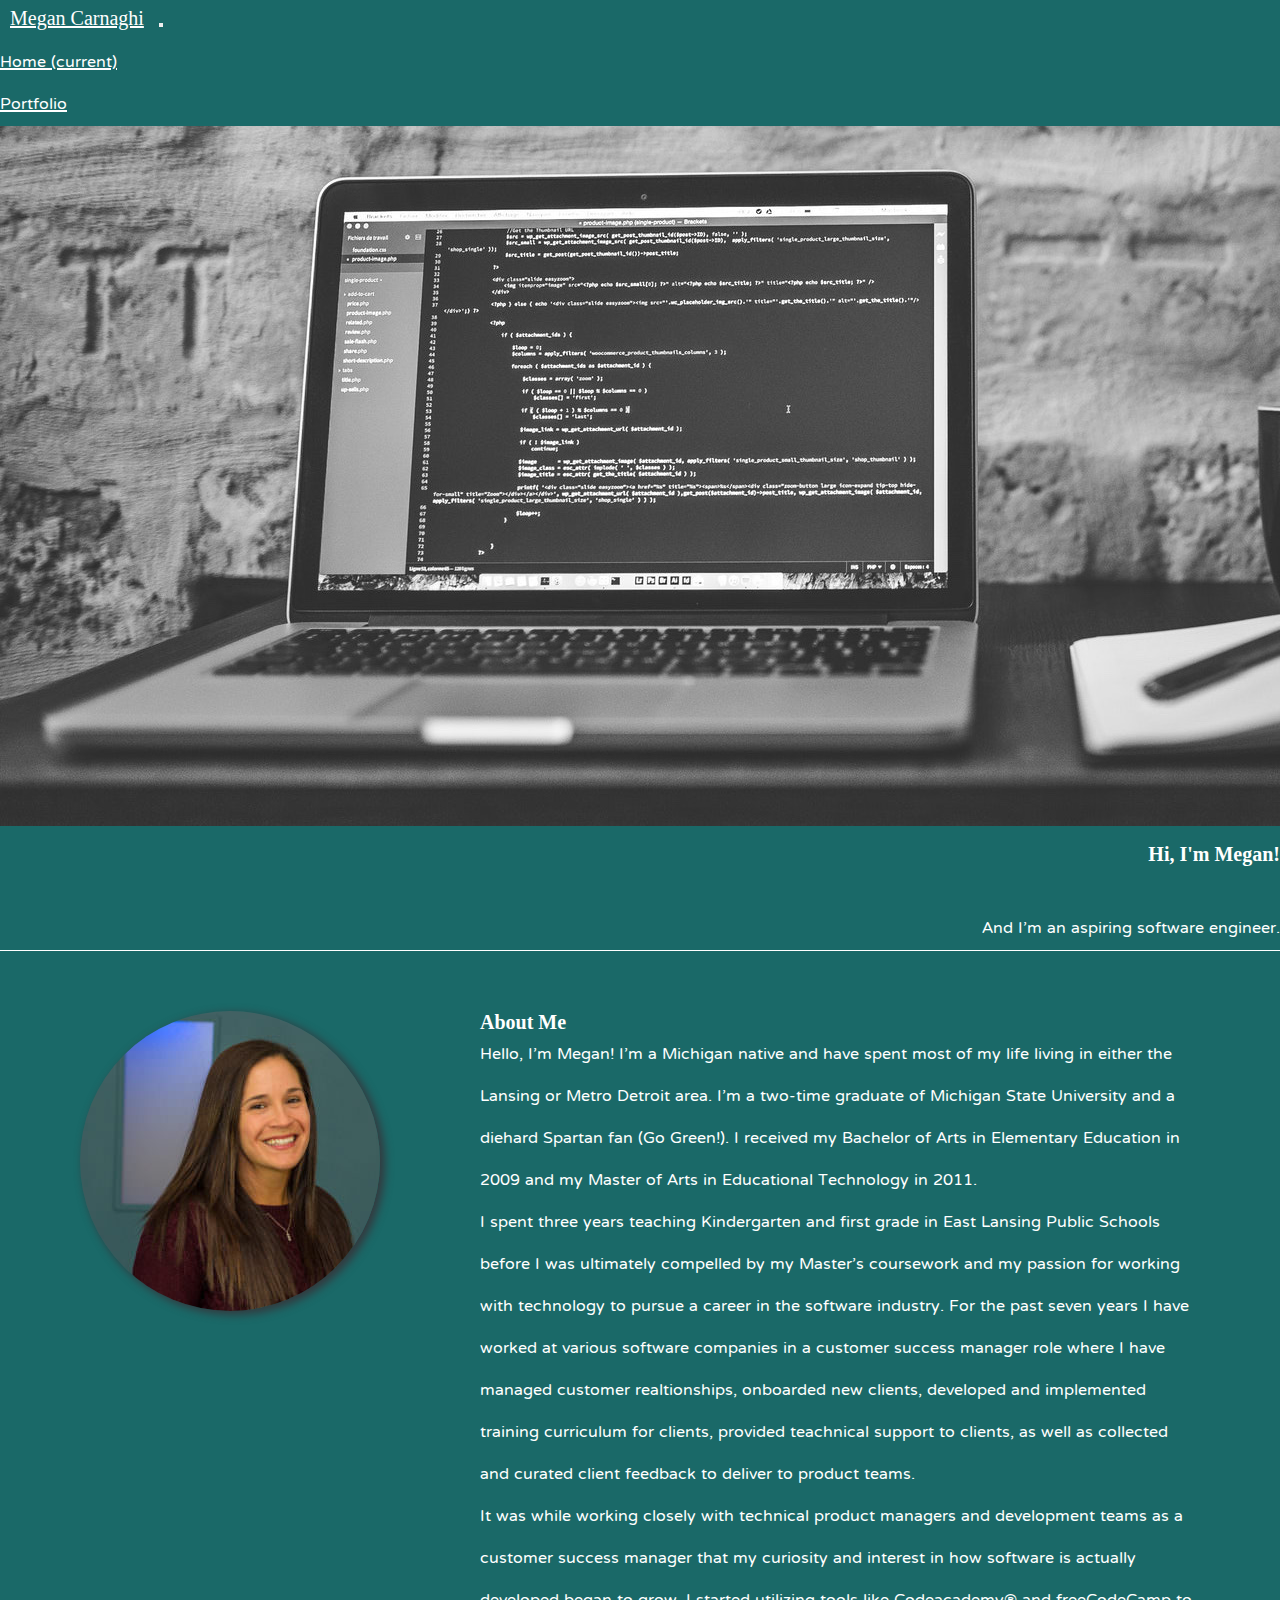
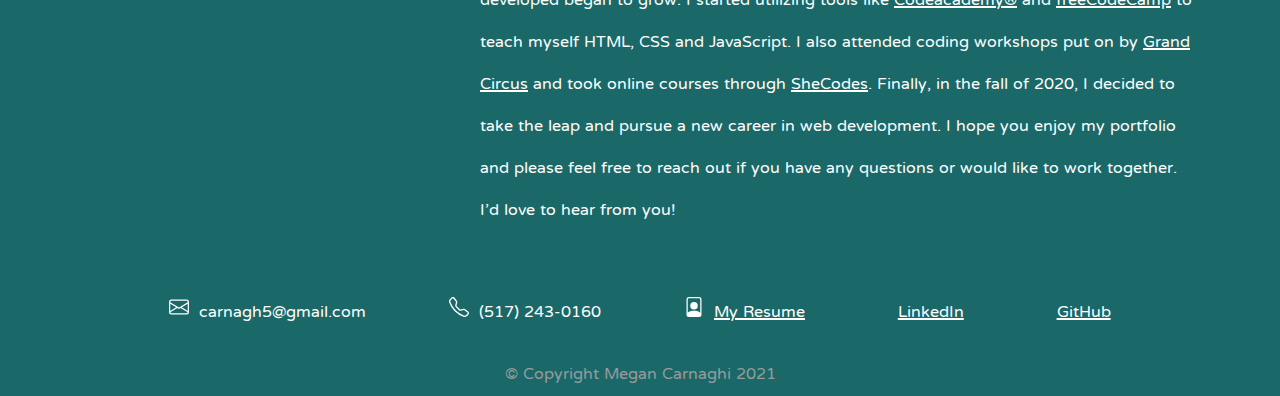
<file: index.html>
<!DOCTYPE html>
<html>
  <head>
    <meta charset="utf-8" />
    <meta name="viewport" content="width=device-width, initial-scale=1" />
    <title>Megan Codes</title>
    <!-- BootStrap Stylesheet -->
    <link
      rel="stylesheet"
      href="https://cdn.jsdelivr.net/npm/bootstrap@4.5.3/dist/css/bootstrap.min.css"
      integrity="sha384-TX8t27EcRE3e/ihU7zmQxVncDAy5uIKz4rEkgIXeMed4M0jlfIDPvg6uqKI2xXr2"
      crossorigin="anonymous"
    />
        <!-- Font Awesome Stylesheet-->
    <link
      rel="stylesheet"
      href="https://use.fontawesome.com/releases/v5.8.1/css/all.css"
      integrity="sha384-50oBUHEmvpQ+1lW4y57PTFmhCaXp0ML5d60M1M7uH2+nqUivzIebhndOJK28anvf"
      crossorigin="anonymous"
    />
    <!-- Google Fonts Stylesheet -->
    <link
      href="https://fonts.googleapis.com/css2?family=Homemade+Apple&family=NTR&display=swap"
      rel="stylesheet"
    />
    <!-- My Stylesheet -->
    <link rel="stylesheet" href="assets/css/index.css" type="text/css" />
  </head>
  <body>
    <!-- Header -->
    <header class="header sticky-top">
          <!-- Nav Bar -->
    <nav
      class="navbar navbar-expand-lg navbar-dark bg-dark border-bottom border-light"
    >
      <a class="navbar-brand" id="megan">Megan Carnaghi</a>
      <button
        class="navbar-toggler"
        type="button"
        data-toggle="collapse"
        data-target="#navbarNav"
        aria-controls="navbarNav"
        aria-expanded="false"
        aria-label="Toggle navigation"
      >
        <span class="navbar-toggler-icon"></span>
      </button>
      <div class="collapse navbar-collapse justify-content-end" id="navbarNav">
        <ul class="navbar-nav">
          <li class="nav-item active">
            <a class="nav-link" href="index.html"
              >Home <span class="sr-only">(current)</span></a
            >
          </li>
          <li class="nav-item">
            <a class="nav-link" href="portfolio.html">Portfolio</a>
          </li>
        </ul>
      </div>
    </nav>
    </header>

    <!-- Hero Image -->
    <div class="card bg-dark text-white hero">
      <img
        src="assets/images/revised-pexels-negative-space-169573.jpg"
        class="card-img"
        alt="Macbook, cup of coffee, journal and pen on a desk"
      />
      <div class="card-img-overlay">
        <h1 class="card-title">Hi, I'm Megan!</h1>
        <br />
        <p class="card-text">And I'm an aspiring software engineer.</p>
      </div>
    </div>

    <!-- About Me Section -->
    <main class="main">
      <div class="main__aboutMe">
        <div class="main__imageDiv">
          <img
            class="main__image"
            src="assets/images/Profile pic.jpg"
            alt="Headshot of Megan Carnaghi"
          />
        </div>
        <div class="main__paragraph">
          <h1 class="main__heading">About Me</h1>
          <p>
            Hello, I'm Megan! I'm a Michigan native and have spent most of my
            life living in either the Lansing or Metro Detroit area. I'm a
            two-time graduate of Michigan State University and a diehard Spartan
            fan (Go Green!). I received my Bachelor of Arts in Elementary
            Education in 2009 and my Master of Arts in Educational Technology in
            2011.
          </p>
          <p>
            I spent three years teaching Kindergarten and first grade in East
            Lansing Public Schools before I was ultimately compelled by my
            Master's coursework and my passion for working with technology to
            pursue a career in the software industry. For the past seven years I
            have worked at various software companies in a customer success
            manager role where I have managed customer realtionships, onboarded
            new clients, developed and implemented training curriculum for
            clients, provided teachnical support to clients, as well as
            collected and curated client feedback to deliver to product teams.
          </p>
          <p>
            It was while working closely with technical product managers and
            development teams as a customer success manager that my curiosity
            and interest in how software is actually developed began to grow. I
            started utilizing tools like
            <a href="https://www.codecademy.com/learn" target="_blank"
              >Codeacademy®</a
            >
            and
            <a href="https://www.freecodecamp.org/" target="_blank"
              >freeCodeCamp</a
            >
            to teach myself HTML, CSS and JavaScript. I also attended coding
            workshops put on by
            <a href="https://www.grandcircus.co/" target="_blank"
              >Grand Circus</a
            >
            and took online courses through
            <a href="https://www.shecodes.io/" target="_blank">SheCodes</a>.
            Finally, in the fall of 2020, I decided to take the leap and pursue
            a new career in web development. I hope you enjoy my portfolio and
            please feel free to reach out if you have any questions or would
            like to work together. I'd love to hear from you!
          </p>
        </div>
      </div>
    </main>

    <!-- Footer -->
    <footer class="footer m-0 p-1 bg-dark border-top border-light">
            <div class="footer__contactInfo">
          <!-- Email Address -->   
          <span class="footer__infoSpan"><svg width="1em" height="1em" viewBox="0 0 16 16" class="bi bi-envelope icon" fill="currentColor" xmlns="http://www.w3.org/2000/svg">
            <path fill-rule="evenodd" d="M0 4a2 2 0 0 1 2-2h12a2 2 0 0 1 2 2v8a2 2 0 0 1-2 2H2a2 2 0 0 1-2-2V4zm2-1a1 1 0 0 0-1 1v.217l7 4.2 7-4.2V4a1 1 0 0 0-1-1H2zm13 2.383l-4.758 2.855L15 11.114v-5.73zm-.034 6.878L9.271 8.82 8 9.583 6.728 8.82l-5.694 3.44A1 1 0 0 0 2 13h12a1 1 0 0 0 .966-.739zM1 11.114l4.758-2.876L1 5.383v5.73z"/>
          </svg>&nbsp;&nbsp;<span>carnagh5@gmail.com</span></span>
          <!-- Phone Number -->   
          <span class="footer__infoSpan"><svg width="1em" height="1em" viewBox="0 0 16 16" class="bi bi-telephone icon" fill="currentColor" xmlns="http://www.w3.org/2000/svg">
            <path fill-rule="evenodd" d="M3.654 1.328a.678.678 0 0 0-1.015-.063L1.605 2.3c-.483.484-.661 1.169-.45 1.77a17.568 17.568 0 0 0 4.168 6.608 17.569 17.569 0 0 0 6.608 4.168c.601.211 1.286.033 1.77-.45l1.034-1.034a.678.678 0 0 0-.063-1.015l-2.307-1.794a.678.678 0 0 0-.58-.122l-2.19.547a1.745 1.745 0 0 1-1.657-.459L5.482 8.062a1.745 1.745 0 0 1-.46-1.657l.548-2.19a.678.678 0 0 0-.122-.58L3.654 1.328zM1.884.511a1.745 1.745 0 0 1 2.612.163L6.29 2.98c.329.423.445.974.315 1.494l-.547 2.19a.678.678 0 0 0 .178.643l2.457 2.457a.678.678 0 0 0 .644.178l2.189-.547a1.745 1.745 0 0 1 1.494.315l2.306 1.794c.829.645.905 1.87.163 2.611l-1.034 1.034c-.74.74-1.846 1.065-2.877.702a18.634 18.634 0 0 1-7.01-4.42 18.634 18.634 0 0 1-4.42-7.009c-.362-1.03-.037-2.137.703-2.877L1.885.511z"/>
          </svg>&nbsp;&nbsp;<span>(517) 243-0160</span></span>
          <!-- Resume -->   
          <span class="footer__infoSpan"><svg width="1em" height="1em" viewBox="0 0 16 16" class="bi bi-file-person icon" fill="currentColor" xmlns="http://www.w3.org/2000/svg">
            <path fill-rule="evenodd" d="M12 1H4a1 1 0 0 0-1 1v10.755S4 11 8 11s5 1.755 5 1.755V2a1 1 0 0 0-1-1zM4 0a2 2 0 0 0-2 2v12a2 2 0 0 0 2 2h8a2 2 0 0 0 2-2V2a2 2 0 0 0-2-2H4z"/>
            <path fill-rule="evenodd" d="M8 10a3 3 0 1 0 0-6 3 3 0 0 0 0 6z"/>
          </svg>&nbsp;&nbsp;<a href="https://drive.google.com/file/d/1YSghoCWMnI7ctSzUfbUDpexz7iE0u-jg/view?usp=sharing" target="_blank">My Resume</a></span>
          <!-- LinkedIn -->   
          <span class="footer__infoSpan"><i class="fab fa-linkedin-in white-text icon"></i>&nbsp;&nbsp;<a href="https://www.linkedin.com/in/megan-carnaghi-578a5a6a/" target="_blank">LinkedIn</a></span> 
          <!-- GitHub-->   
         <span class="footer__infoSpan"><i class="fab fa-github white-text icon"></i>&nbsp;&nbsp;<a href="https://github.com/MeganCarnaghi" target="_blank">GitHub</a></div>
      </div>
      <div class="footer__copyright">
        <p class="footer__copyrightP">© Copyright Megan Carnaghi 2021</p>
      </div>
    </footer>

    <!-- Bootstrap JavaScript scripts-->
    <script
      src="https://code.jquery.com/jquery-3.5.1.slim.min.js"
      integrity="sha384-DfXdz2htPH0lsSSs5nCTpuj/zy4C+OGpamoFVy38MVBnE+IbbVYUew+OrCXaRkfj"
      crossorigin="anonymous"
    ></script>
    <script
      src="https://cdn.jsdelivr.net/npm/bootstrap@4.5.3/dist/js/bootstrap.bundle.min.js"
      integrity="sha384-ho+j7jyWK8fNQe+A12Hb8AhRq26LrZ/JpcUGGOn+Y7RsweNrtN/tE3MoK7ZeZDyx"
      crossorigin="anonymous"
    ></script>
  </body>
</html>
</file>
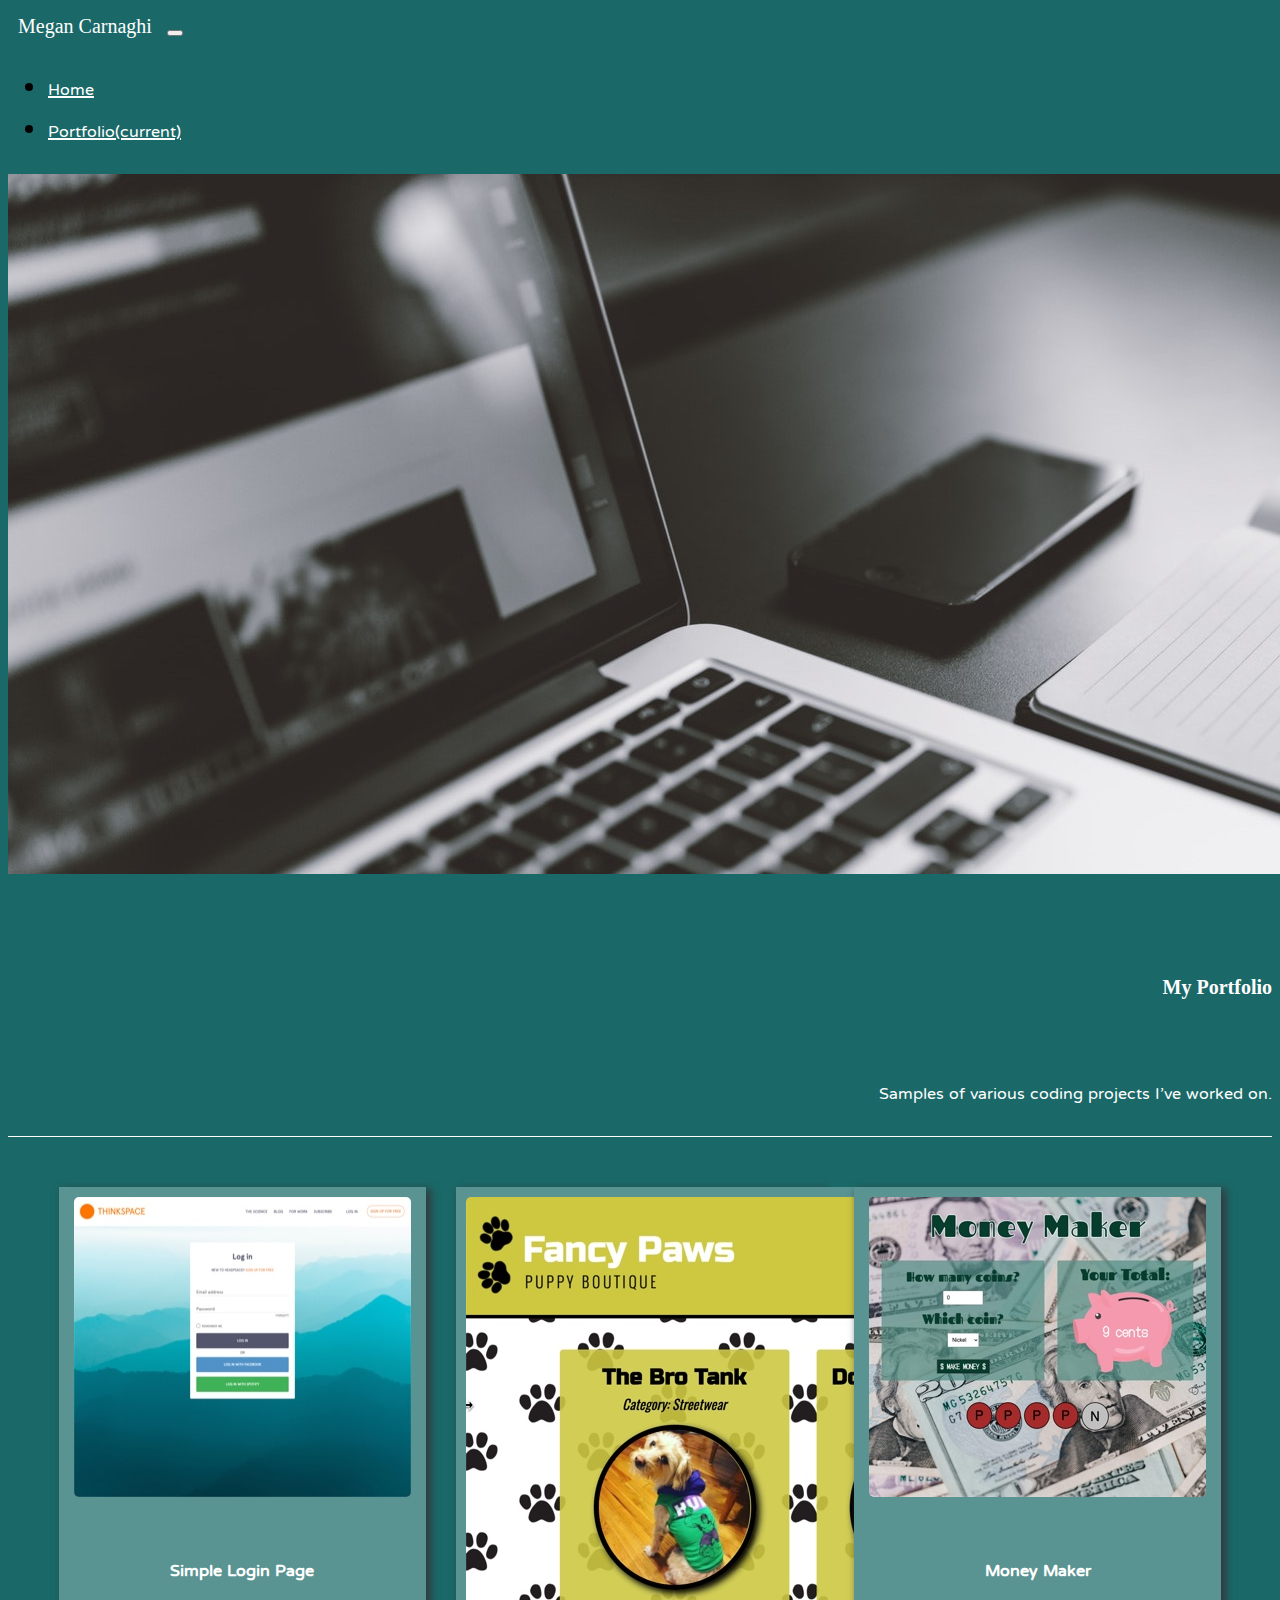
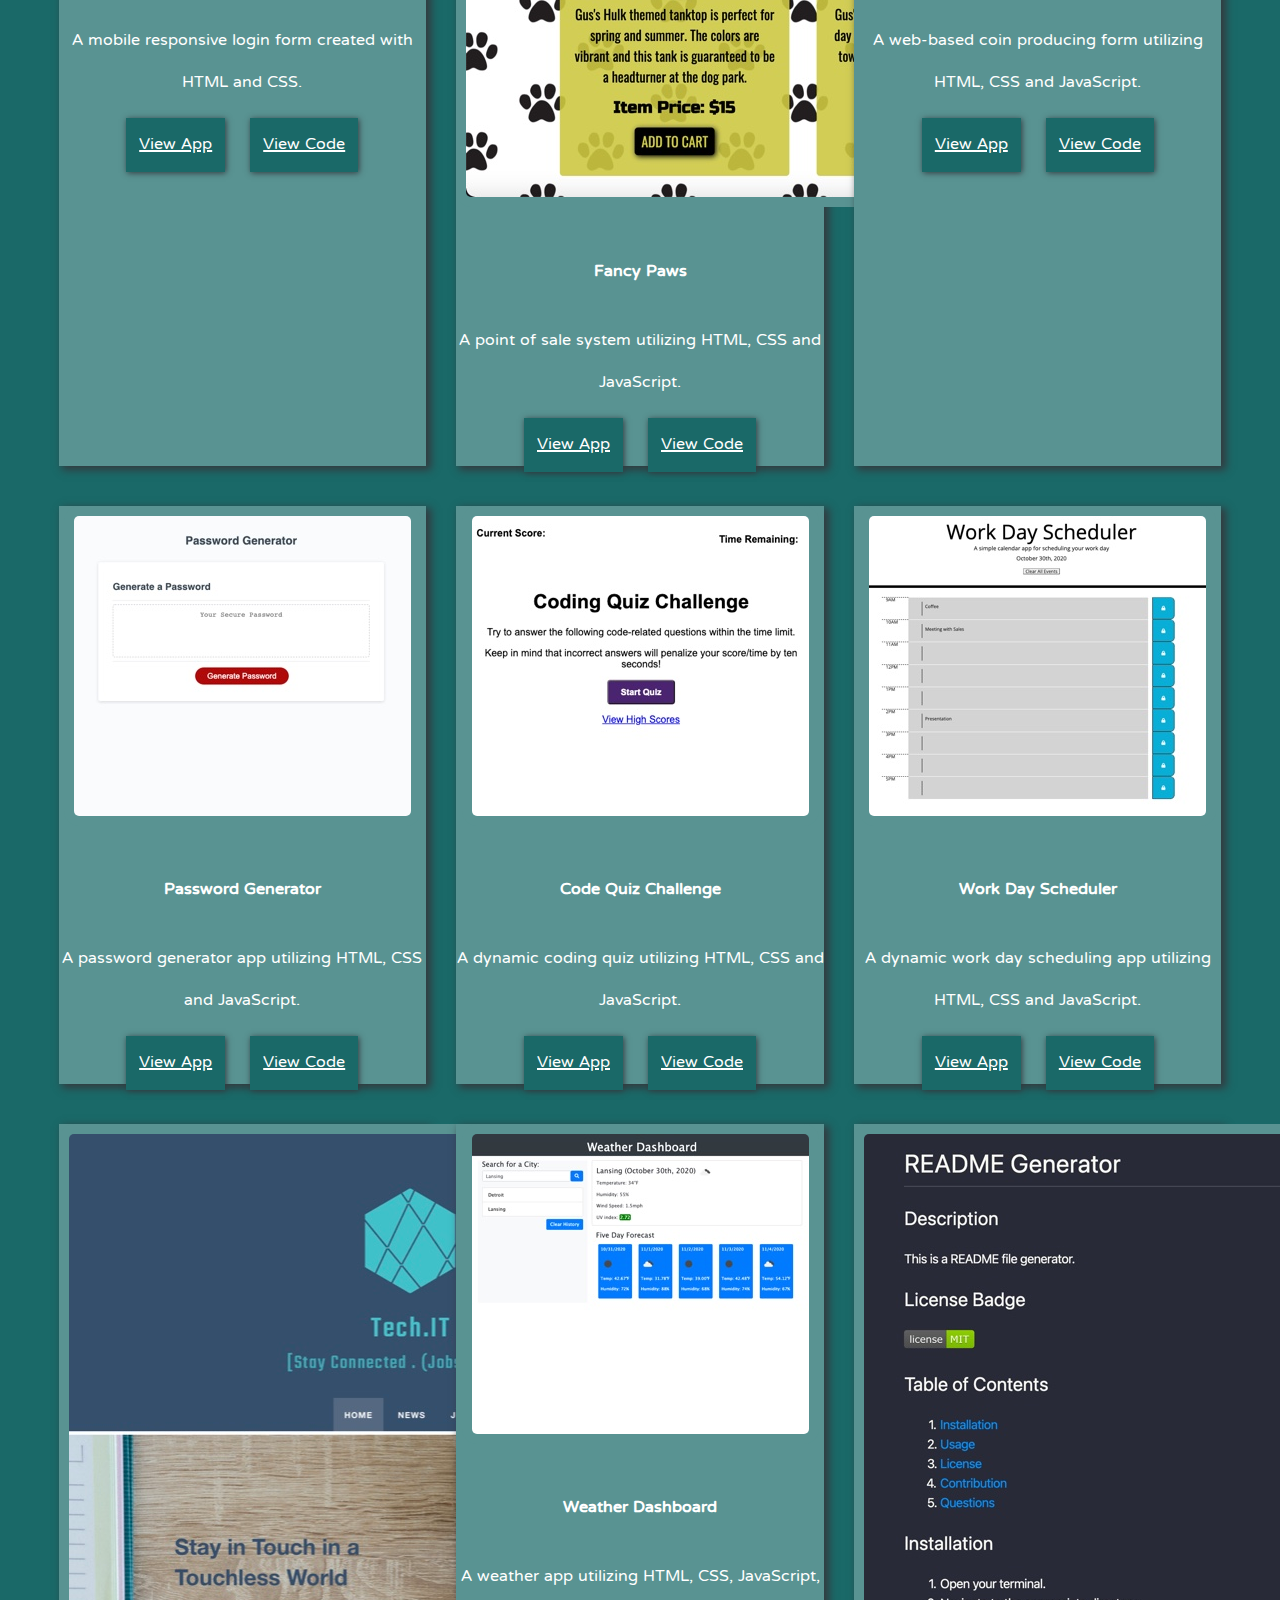
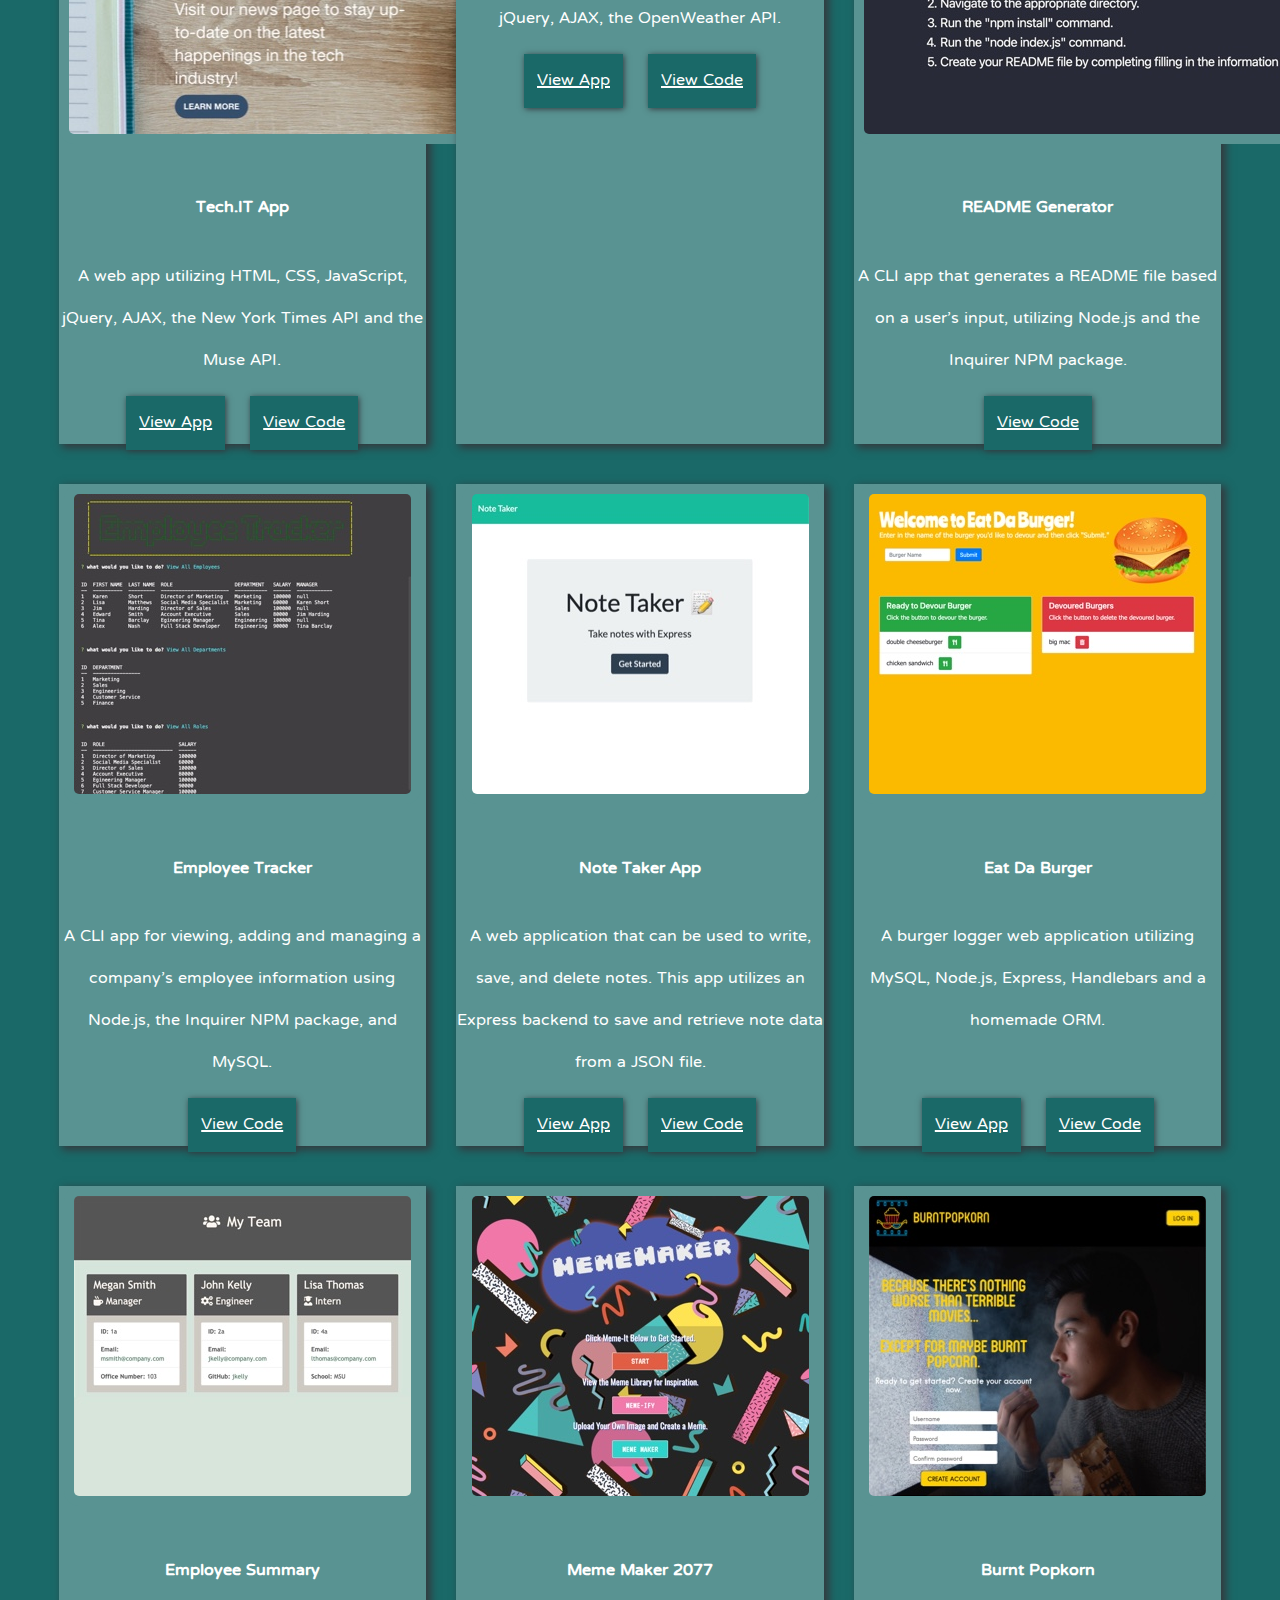
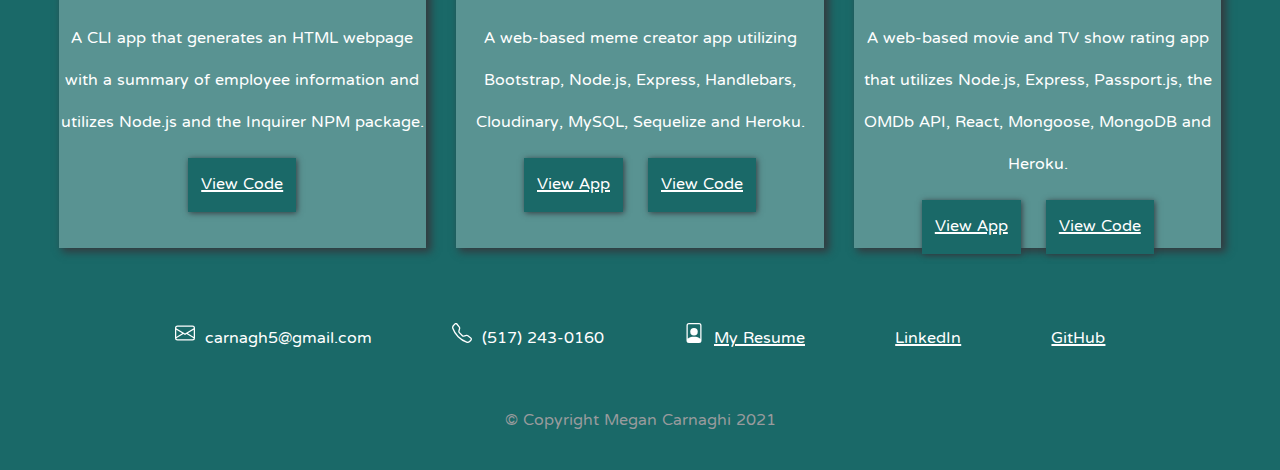
<file: portfolio.html>
<!DOCTYPE html>
<html>
  <head>
    <meta charset="utf-8" />
    <meta name="viewport" content="width=device-width, initial-scale=1" />
    <title>Megan's Portfolio</title>
    <!-- BootStrap Stylesheet -->
    <link
      rel="stylesheet"
      href="https://cdn.jsdelivr.net/npm/bootstrap@4.5.3/dist/css/bootstrap.min.css"
      integrity="sha384-TX8t27EcRE3e/ihU7zmQxVncDAy5uIKz4rEkgIXeMed4M0jlfIDPvg6uqKI2xXr2"
      crossorigin="anonymous"
    />
        <!-- Font Awesome Stylesheet-->
    <link
      rel="stylesheet"
      href="https://use.fontawesome.com/releases/v5.8.1/css/all.css"
      integrity="sha384-50oBUHEmvpQ+1lW4y57PTFmhCaXp0ML5d60M1M7uH2+nqUivzIebhndOJK28anvf"
      crossorigin="anonymous"
    />
    <!-- Google Fonts Stylesheet -->
    <link
      href="https://fonts.googleapis.com/css2?family=Homemade+Apple&family=NTR&display=swap"
      rel="stylesheet"
    />
    <!-- My Stylesheet -->
    <link rel="stylesheet" href="assets/css/portfolio.css" type="text/css" />
  </head>
  <body>
       <!-- Header -->
    <header class="header sticky-top">
          <!-- Nav Bar -->
    <nav
      class="navbar navbar-expand-lg navbar-dark bg-dark border-bottom border-light"
    >
      <a class="navbar-brand" id="megan">Megan Carnaghi</a>
      <button
        class="navbar-toggler"
        type="button"
        data-toggle="collapse"
        data-target="#navbarNav"
        aria-controls="navbarNav"
        aria-expanded="false"
        aria-label="Toggle navigation"
      >
        <span class="navbar-toggler-icon"></span>
      </button>
      <div class="collapse navbar-collapse justify-content-end" id="navbarNav">
        <ul class="navbar-nav">
          <li class="nav-item">
            <a class="nav-link" href="index.html">Home</a>
          </li>
          <li class="nav-item active">
            <a class="nav-link" href="portfolio.html"
              >Portfolio<span class="sr-only">(current)</span></a
            >
          </li>
        </ul>
      </div>
    </nav>
    </header>
    <!-- Hero -->
    <div class="hero">
      <img
        src="assets/images/revised2-pexels-negative-space-34088.jpg"
        class="card-img"
        alt="Macbook, iPhone, journal and pen"
      />
      <div class="card-img-overlay">
        <h1 class="card-title">My Portfolio</h1>
        <br />
        <p class="card-text">
          Samples of various coding projects I've worked on.
        </p>
      </div>
    </div>

    <!-- My Portfolio -->
    <main class="main">
      <!-- Example 1 -->
          <div class="card">
      <img
        src="assets/images/website-recreate.jpg"
        class="img-fluid"
        alt="Thinkspace Homepage"
      />
      <div class="card-body">
        <h4 class="card-title">Simple Login Page</h4>
        <p class="card-text">
          A mobile responsive login form created with HTML and CSS.
        </p>
        <a
          href="https://megancarnaghi.github.io/Website-Recreate/"
          target="_blank"
          class="btn"
          >View App</a
        >
        <a
          href="https://github.com/MeganCarnaghi/Website-Recreate"
          target="_blank"
          class="btn"
          >View Code</a
        >
      </div>
    </div>
    <!-- Example 2 -->
        <div class="card">
      <img
        src="assets/images/puppy-paws.jpg"
        class="img-fluid"
        alt="Fancy Paws Puppy Boutique"
      />
      <div class="card-body">
        <h4 class="card-title">Fancy Paws</h4>
        <p class="card-text">
          A point of sale system utilizing HTML, CSS and JavaScript.
        </p>
        <a
          href="https://megancarnaghi.github.io/Thunderous-Thunderbirds-Point-of-Sales-System/index.html"
          target="_blank"
          class="btn"
          >View App</a
        >
        <a
          href="https://github.com/MeganCarnaghi/Thunderous-Thunderbirds-Point-of-Sales-System"
          target="_blank"
          class="btn"
          >View Code</a
        >
      </div>
    </div>
    <!-- Example 3-->
        <div class="card">
      <img
        src="assets/images/money-maker.jpg"
        class="img-fluid"
        alt="Money Maker App"
      />
      <div class="card-body">
        <h4 class="card-title">Money Maker</h4>
        <p class="card-text">
          A web-based coin producing form utilizing HTML, CSS and JavaScript.
        </p>
        <a
          href="https://megancarnaghi.github.io/Money-Maker/"
          target="_blank"
          class="btn"
          >View App</a
        >
        <a
          href="https://github.com/MeganCarnaghi/Money-Maker"
          target="_blank"
          class="btn"
          >View Code</a
        >
      </div>
    </div>
    <!-- Example 4 -->
        <div class="card">
      <img
        src="assets/images/password-generator.jpg"
        class="img-fluid"
        alt="Password Generator App"
      />
      <div class="card-body">
        <h4 class="card-title">Password Generator</h4>
        <p class="card-text">
          A password generator app utilizing HTML, CSS and JavaScript.
        </p>
        <a
          href="https://megancarnaghi.github.io/Password-Generator/"
          target="_blank"
          class="btn"
          >View App</a
        >
        <a
          href="https://github.com/MeganCarnaghi/Password-Generator"
          target="_blank"
          class="btn"
          >View Code</a
        >
      </div>
    </div>
    <!-- Example 5 -->
      <div class="card">
      <img
        src="assets/images/Code-Quiz.jpg"
        class="img-fluid"
        alt="Code Quiz App"
      />
      <div class="card-body">
        <h4 class="card-title">Code Quiz Challenge</h4>
        <p class="card-text">
          A dynamic coding quiz utilizing HTML, CSS and JavaScript.
        </p>
        <a
          href="https://megancarnaghi.github.io/Web-APIs-Code-Quiz/"
          target="_blank"
          class="btn"
          >View App</a
        >
        <a
          href="https://github.com/MeganCarnaghi/Web-APIs-Code-Quiz"
          target="_blank"
          class="btn"
          >View Code</a
        >
      </div>
    </div>
    <!-- Example 6 -->
    <div class="card">
      <img
        src="assets/images/Work-Day-Scheduler.jpg"
        class="img-fluid"
        alt="Work Day Scheduler App"
      />
      <div class="card-body">
        <h4 class="card-title">Work Day Scheduler</h4>
        <p class="card-text">
          A dynamic work day scheduling app utilizing HTML, CSS and JavaScript.
        </p>
        <a
          href="https://megancarnaghi.github.io/Day-Planner/"
          target="_blank"
          class="btn"
          >View App</a
        >
        <a
          href="https://github.com/MeganCarnaghi/Day-Planner"
          target="_blank"
          class="btn"
          >View Code</a
        >
      </div>
    </div>
    <!-- Example 7 -->
    <div class="card">
      <img
        src="assets/images/Tech.ITScreenshot.jpg"
        class="img-fluid"
        alt="Tech.IT Web App"
      />
      <div class="card-body">
        <h4 class="card-title">Tech.IT App</h4>
        <p class="card-text">
          A web app utilizing HTML, CSS, JavaScript, jQuery, AJAX, the New York
          Times API and the Muse API.
        </p>
        <a
          href="https://studygroup2021.github.io/tech.it/"
          target="_blank"
          class="btn"
          >View App</a
        >
        <a
          href="https://github.com/StudyGroup2021/tech.it"
          target="_blank"
          class="btn"
          >View Code</a
        >
      </div>
    </div>
    <!-- Example 8 -->
    <div class="card">
      <img
        src="assets/images/weather-dashboard.jpg"
        class="img-fluid"
        alt="Weather Dashboard App"
      />
      <div class="card-body">
        <h4 class="card-title">Weather Dashboard</h4>
        <p class="card-text">
          A weather app utilizing HTML, CSS, JavaScript, jQuery, AJAX, the
          OpenWeather API.
        </p>
        <a
          href="https://megancarnaghi.github.io/Weather-Dashboard/"
          target="_blank"
          class="btn"
          >View App</a
        >
        <a
          href="https://github.com/MeganCarnaghi/Weather-Dashboard"
          target="_blank"
          class="btn"
          >View Code</a
        >
      </div>
    </div>
    <!-- Example 9 -->
    <div class="card">
      <img
        src="assets/images/README-Generator.jpg"
        class="img-fluid"
        alt="README Generator"
      />
      <div class="card-body">
        <h4 class="card-title">README Generator</h4>
        <p class="card-text">
          A CLI app that generates a README file based on a user's input,
          utilizing Node.js and the Inquirer NPM package.
        </p>
        <a
          href="https://github.com/MeganCarnaghi/Good-README-Generator.git"
          target="_blank"
          class="btn"
          >View Code</a
        >
      </div>
    </div>
    <!-- Example 10 -->
    <div class="card">
      <img
        src="assets/images/employee-tracker.jpg"
        class="img-fluid"
        alt="Employee Tracker"
      />
      <div class="card-body">
        <h4 class="card-title">Employee Tracker</h4>
        <p class="card-text">
          A CLI app for viewing, adding and managing a company's employee
          information using Node.js, the Inquirer NPM package, and MySQL.
        </p>
        <a
          href="https://github.com/MeganCarnaghi/MySQL-Employee-Tracker.git"
          target="_blank"
          class="btn"
          >View Code</a
        >
      </div>
    </div>
    <!-- Example 11 -->
    <div class="card">
      <img
        src="assets/images/Note Taker.jpg"
        class="img-fluid"
        alt="Note Taker App"
      />
      <div class="card-body">
        <h4 class="card-title">Note Taker App</h4>
        <p class="card-text">
          A web application that can be used to write, save, and delete notes.
          This app utilizes an Express backend to save and retrieve note data
          from a JSON file.
        </p>
        <a
          href="https://infinite-ridge-90737.herokuapp.com/"
          target="_blank"
          class="btn"
          >View App</a
        >
        <a
          href="https://github.com/MeganCarnaghi/Note-Taker.git"
          target="_blank"
          class="btn"
          >View Code</a
        >
      </div>
    </div>
    <!-- Example 12 -->
    <div class="card">
      <img
        src="assets/images/eat da burger app.jpg"
        class="img-fluid"
        alt="Eat Da Burger App"
      />
      <div class="card-body">
        <h4 class="card-title">Eat Da Burger</h4>
        <p class="card-text">
          A burger logger web application utilizing MySQL, Node.js, Express,
          Handlebars and a homemade ORM.
        </p>
        <br />
        <a
          href="https://still-hollows-01342.herokuapp.com/"
          target="_blank"
          class="btn"
          >View App</a
        >
        <a
          href="https://github.com/MeganCarnaghi/Eat-Da-Burger"
          target="_blank"
          class="btn"
          >View Code</a
        >
      </div>
    </div>
    <!-- Example 13 -->
    <div class="card">
      <img
        src="assets/images/employee-template.jpg"
        class="img-fluid"
        alt="Employee Summary Template"
      />
      <div class="card-body">
        <h4 class="card-title">Employee Summary</h4>
        <p class="card-text">
          A CLI app that generates an HTML webpage with a summary of employee
          information and utilizes Node.js and the Inquirer NPM package.
        </p>
        <a
          href="https://github.com/MeganCarnaghi/Template-Engine-Employee-Summary.git"
          target="_blank"
          class="btn"
          >View Code</a
        >
      </div>
    </div>
    <!-- Example 14 -->
    <div class="card">
      <img
        src="assets/images/meme-maker.jpg"
        class="img-fluid"
        alt="Meme Maker Homepage"
      />
      <div class="card-body">
        <h4 class="card-title">Meme Maker 2077</h4>
        <p class="card-text">
          A web-based meme creator app utilizing Bootstrap, Node.js, Express,
          Handlebars, Cloudinary, MySQL, Sequelize and Heroku.
        </p>
        <a
          href="https://meme-maker-2077.herokuapp.com/"
          target="_blank"
          class="btn"
          >View App</a
        >
        <a
          href="https://github.com/MeganCarnaghi/Meme-Maker-2077.git"
          target="_blank"
          class="btn"
          >View Code</a
        >
      </div>
    </div>
    <!-- Example 15 -->
    <div class="card">
      <img
        src="assets/images/Burnt-Popkorn.jpg"
        class="img-fluid"
        alt="Burnt Popkorn"
      />
      <div class="card-body">
        <h4 class="card-title">Burnt Popkorn</h4>
        <p class="card-text">
          A web-based movie and TV show rating app that utilizes Node.js,
          Express, Passport.js, the OMDb API, React, Mongoose, MongoDB and
          Heroku.
        </p>
        <a
          href="https://burntpopkorn-mc.herokuapp.com/"
          target="_blank"
          class="btn"
          >View App</a
        >
        <a
          href="https://github.com/MeganCarnaghi/BurntPopKorn"
          target="_blank"
          class="btn"
          >View Code</a
        >
      </div>
    </div>  
    </main>

<!-- Footer -->
    <footer class="footer m-0 p-1 bg-dark border-top border-light">
            <div class="footer__contactInfo">
          <!-- Email Address -->   
          <span class="footer__infoSpan"><svg width="1em" height="1em" viewBox="0 0 16 16" class="bi bi-envelope icon" fill="currentColor" xmlns="http://www.w3.org/2000/svg">
            <path fill-rule="evenodd" d="M0 4a2 2 0 0 1 2-2h12a2 2 0 0 1 2 2v8a2 2 0 0 1-2 2H2a2 2 0 0 1-2-2V4zm2-1a1 1 0 0 0-1 1v.217l7 4.2 7-4.2V4a1 1 0 0 0-1-1H2zm13 2.383l-4.758 2.855L15 11.114v-5.73zm-.034 6.878L9.271 8.82 8 9.583 6.728 8.82l-5.694 3.44A1 1 0 0 0 2 13h12a1 1 0 0 0 .966-.739zM1 11.114l4.758-2.876L1 5.383v5.73z"/>
          </svg>&nbsp;&nbsp;<span>carnagh5@gmail.com</span></span>
          <!-- Phone Number -->   
          <span class="footer__infoSpan"><svg width="1em" height="1em" viewBox="0 0 16 16" class="bi bi-telephone icon" fill="currentColor" xmlns="http://www.w3.org/2000/svg">
            <path fill-rule="evenodd" d="M3.654 1.328a.678.678 0 0 0-1.015-.063L1.605 2.3c-.483.484-.661 1.169-.45 1.77a17.568 17.568 0 0 0 4.168 6.608 17.569 17.569 0 0 0 6.608 4.168c.601.211 1.286.033 1.77-.45l1.034-1.034a.678.678 0 0 0-.063-1.015l-2.307-1.794a.678.678 0 0 0-.58-.122l-2.19.547a1.745 1.745 0 0 1-1.657-.459L5.482 8.062a1.745 1.745 0 0 1-.46-1.657l.548-2.19a.678.678 0 0 0-.122-.58L3.654 1.328zM1.884.511a1.745 1.745 0 0 1 2.612.163L6.29 2.98c.329.423.445.974.315 1.494l-.547 2.19a.678.678 0 0 0 .178.643l2.457 2.457a.678.678 0 0 0 .644.178l2.189-.547a1.745 1.745 0 0 1 1.494.315l2.306 1.794c.829.645.905 1.87.163 2.611l-1.034 1.034c-.74.74-1.846 1.065-2.877.702a18.634 18.634 0 0 1-7.01-4.42 18.634 18.634 0 0 1-4.42-7.009c-.362-1.03-.037-2.137.703-2.877L1.885.511z"/>
          </svg>&nbsp;&nbsp;<span>(517) 243-0160</span></span>
          <!-- Resume -->   
          <span class="footer__infoSpan"><svg width="1em" height="1em" viewBox="0 0 16 16" class="bi bi-file-person icon" fill="currentColor" xmlns="http://www.w3.org/2000/svg">
            <path fill-rule="evenodd" d="M12 1H4a1 1 0 0 0-1 1v10.755S4 11 8 11s5 1.755 5 1.755V2a1 1 0 0 0-1-1zM4 0a2 2 0 0 0-2 2v12a2 2 0 0 0 2 2h8a2 2 0 0 0 2-2V2a2 2 0 0 0-2-2H4z"/>
            <path fill-rule="evenodd" d="M8 10a3 3 0 1 0 0-6 3 3 0 0 0 0 6z"/>
          </svg>&nbsp;&nbsp;<a href="https://drive.google.com/file/d/1YSghoCWMnI7ctSzUfbUDpexz7iE0u-jg/view?usp=sharing" target="_blank">My Resume</a></span>
          <!-- LinkedIn -->   
          <span class="footer__infoSpan"><i class="fab fa-linkedin-in white-text icon"></i>&nbsp;&nbsp;<a href="https://www.linkedin.com/in/megan-carnaghi-578a5a6a/" target="_blank">LinkedIn</a></span> 
          <!-- GitHub-->   
         <span class="footer__infoSpan"><i class="fab fa-github white-text icon"></i>&nbsp;&nbsp;<a href="https://github.com/MeganCarnaghi" target="_blank">GitHub</a></div>
      </div>
      <div class="footer__copyright">
        <p class="footer__copyrightP">© Copyright Megan Carnaghi 2021</p>
      </div>
    </footer>

    <!-- Bootstrap JavaScript scripts-->
    <script
      src="https://code.jquery.com/jquery-3.5.1.slim.min.js"
      integrity="sha384-DfXdz2htPH0lsSSs5nCTpuj/zy4C+OGpamoFVy38MVBnE+IbbVYUew+OrCXaRkfj"
      crossorigin="anonymous"
    ></script>
    <script
      src="https://cdn.jsdelivr.net/npm/bootstrap@4.5.3/dist/js/bootstrap.bundle.min.js"
      integrity="sha384-ho+j7jyWK8fNQe+A12Hb8AhRq26LrZ/JpcUGGOn+Y7RsweNrtN/tE3MoK7ZeZDyx"
      crossorigin="anonymous"
    ></script>
  </body>
</html>
</file>
<file: assets/css/index.css>
/* Generic styling for the page */
* {
  margin: 0;
  padding: 0;
  font-family: "NTR", sans-serif;
  font-size: 20px;
}

body {
  background-color: #1a6968;
  min-height: 100vh;
}

p,
a,
span {
  color: #ffffff;
}

a:hover {
  color: #ffffff;
  text-decoration: underline;
}

#megan {
  font-family: "Homemade Apple", cursive;
  padding: 10px;
}

/* Styling for the hero image and text */
h1 {
  font-family: "Homemade Apple", cursive;
  color: #ffffff;
}

/* Styling for the hero */
.card-img-overlay {
  text-align: right;
}
.hero {
  border-bottom: 1px solid #ffffff;
}

/* Styling for the About Me section */

.main__aboutMe {
  display: flex;
  justify-content: center;
  margin: 60px 0 40px 0;
}

.main__image {
  border-radius: 50%;
  margin: 0 auto;
  box-shadow: 4px 3px 8px 1px #343a3f;
}

.main__imageDiv {
  padding: 0 80px;
}

.main__paragraph {
  padding: 0 80px 0 20px;
}

/* Styling for the footer */
.footer {
  width: 100%;
  display: flex;
  flex-direction: column;
  justify-content: center;
  align-items: center;
}

.footer__contactInfo {
  display: flex;
  width: 80%;
  justify-content: space-around;
  margin: 20px;
}

.footer__copyrightP {
  color: #989b9d;
}

/* Stylng for Smaller Laptops, Tablets and Mobile */
@media only screen and (max-width: 992px) {
  .footer__contactInfo {
    display: flex;
    width: 90%;
    justify-content: space-between;
  }
}

@media only screen and (max-width: 768px) {
  .main__aboutMe {
    flex-direction: column;
  }

  .main__paragraph {
    padding: 60px 40px 0px 40px;
  }

  .main__imageDiv {
    padding: 0 40px;
    text-align: center;
  }
}

@media only screen and (max-width: 600px) {
  .main__aboutMe {
    flex-direction: column;
  }

  .main__paragraph {
    padding: 60px 40px 0 40px;
  }

  .main__imageDiv {
    padding: 0 40px;
  }

  .hero {
    display: none;
  }

  .footer__contactInfo {
    display: flex;
    flex-wrap: wrap;
    justify-content: space-evenly;
    line-height: 40px;
  }
}

@media only screen and (max-width: 414px) {
  .footer__contactInfo {
    display: flex;
    flex-direction: column;
    align-items: center;
  }
}
</file>
<file: assets/css/portfolio.css>
/* Generic styling for the page */
* {
  font-family: "NTR", sans-serif;
  font-size: 20px;
}

body {
  background-color: #1a6968;
  min-height: 100vh;
}

h1 {
  font-family: "Homemade Apple", cursive;
  color: #ffffff;
}

p,
a,
span {
  color: #ffffff;
}

a:hover {
  color: #ffffff;
  text-decoration: underline;
}

#megan {
  font-family: "Homemade Apple", cursive;
  padding: 10px;
}

/* Styling for the hero */
.card-img-overlay {
  text-align: right;
  margin-top: 85px;
}

.hero {
  border-bottom: 1px solid #ffffff;
  width: 100%;
}

/* Styling for the portfolio section */
.main {
  display: flex;
  flex-wrap: wrap;
  justify-content: space-evenly;
  text-align: center;
  padding: 30px 20px;
  color: #ffffff;
}

.card {
  background-color: #599392;
  box-shadow: 4px 3px 8px 1px #343a3f;
  width: 30%;
  margin: 20px 0;
}

.img-fluid {
  border-radius: 15px;
  border: 10px solid #599392;
}

.btn {
  color: #ffffff;
  background-color: #1a6968;
  border: 1px solid #1a6968;
  box-shadow: 1px 1px 6px #343a3f;
  padding: 5px 12px;
  margin: 0 10px;
}

.btn:hover {
  background-color: #ffffff;
  color: #1a6968;
  border: 1px solid #1a6968;
}

.row {
  margin-top: 25px;
}

/* Styling for the footer */
.footer {
  width: 100%;
  display: flex;
  flex-direction: column;
  justify-content: center;
  align-items: center;
}

.footer__contactInfo {
  display: flex;
  width: 80%;
  justify-content: space-around;
  margin: 20px;
}

.footer__copyrightP {
  color: #989b9d;
}

/* Stylng for Smaller Laptops, Tablets and Mobile */

@media only screen and (max-width: 992px) {
  .card {
    width: 45%;
  }

  .footer__contactInfo {
    display: flex;
    width: 90%;
    justify-content: space-between;
  }
  .btn {
    margin: 10px;
  }
}

@media only screen and (max-width: 600px) {
  .hero {
    display: none;
  }

  .main {
    flex-direction: column;
    align-items: center;
  }

  .footer__contactInfo {
    display: flex;
    flex-wrap: wrap;
    justify-content: space-evenly;
    line-height: 40px;
  }

  .card {
    width: 90%;
  }
}

@media only screen and (max-width: 414px) {
  .footer__contactInfo {
    display: flex;
    flex-direction: column;
    align-items: center;
  }

  .main {
    padding: 15px;
  }
  .card {
    width: 90%;
    margin: 15px 0;
  }
}
</file>
